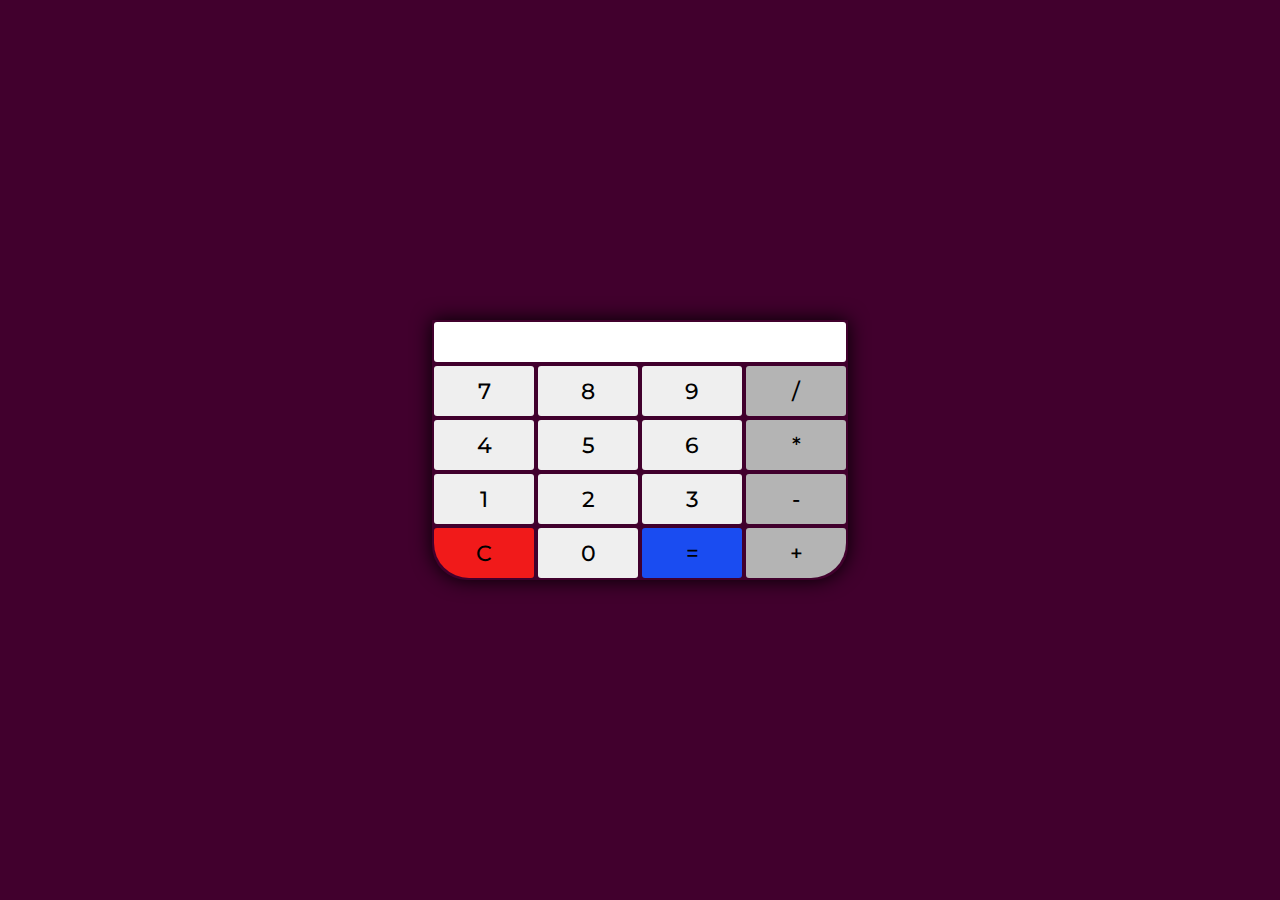
<file: semana08/Calculadora/index.html>
<!DOCTYPE html>
<html lang="en">

<head>
    <meta charset="UTF-8">
    <meta name="viewport" content="width=device-width, initial-scale=1.0">
    <script language="JavaScript" src="calculadora.js"></script>
    <link rel="stylesheet" href="estilo.css">
    <title>Document</title>
</head>

<body>
    <form action="" name="calc">
        <div id="calculadora">

            <input type="text" id="visor" name="visor">
            <div id="primeira">
                <input type="button" value="7" class="botao borda" onclick="botao(value)">
                <input type="button" value="8" class="botao borda" onclick="botao(value)">
                <input type="button" value="9" class="botao borda" onclick="botao(value)">
                <input type="button" value="/" class="botao borda" onclick="botao(value)">
            </div>
            <div id="segunda">
                <input type="button" value="4" class="botao borda" onclick="botao(value)">
                <input type="button" value="5" class="botao borda" onclick="botao(value)">
                <input type="button" value="6" class="botao borda" onclick="botao(value)">
                <input type="button" value="*" class="botao borda" onclick="botao(value)">
            </div>
            <div id="terceira">
                <input type="button" value="1" class="botao borda" onclick="botao(value)">
                <input type="button" value="2" class="botao borda" onclick="botao(value)">
                <input type="button" value="3" class="botao borda" onclick="botao(value)">
                <input type="button" value="-" class="botao borda" onclick="botao(value)">
            </div>
            <div id="quarta">
                <input type="button" value="C" class="botao borda" onclick="reseta()">
                <input type="button" value="0" class="botao borda" onclick="botao(value)">
                <input type="button" value="=" class="botao borda" onclick="calcula()">
                <input type="button" value="+" class="botao borda" onclick="botao(value)">
            </div>
        </div>
    </form>
</body>

</html>
</file>
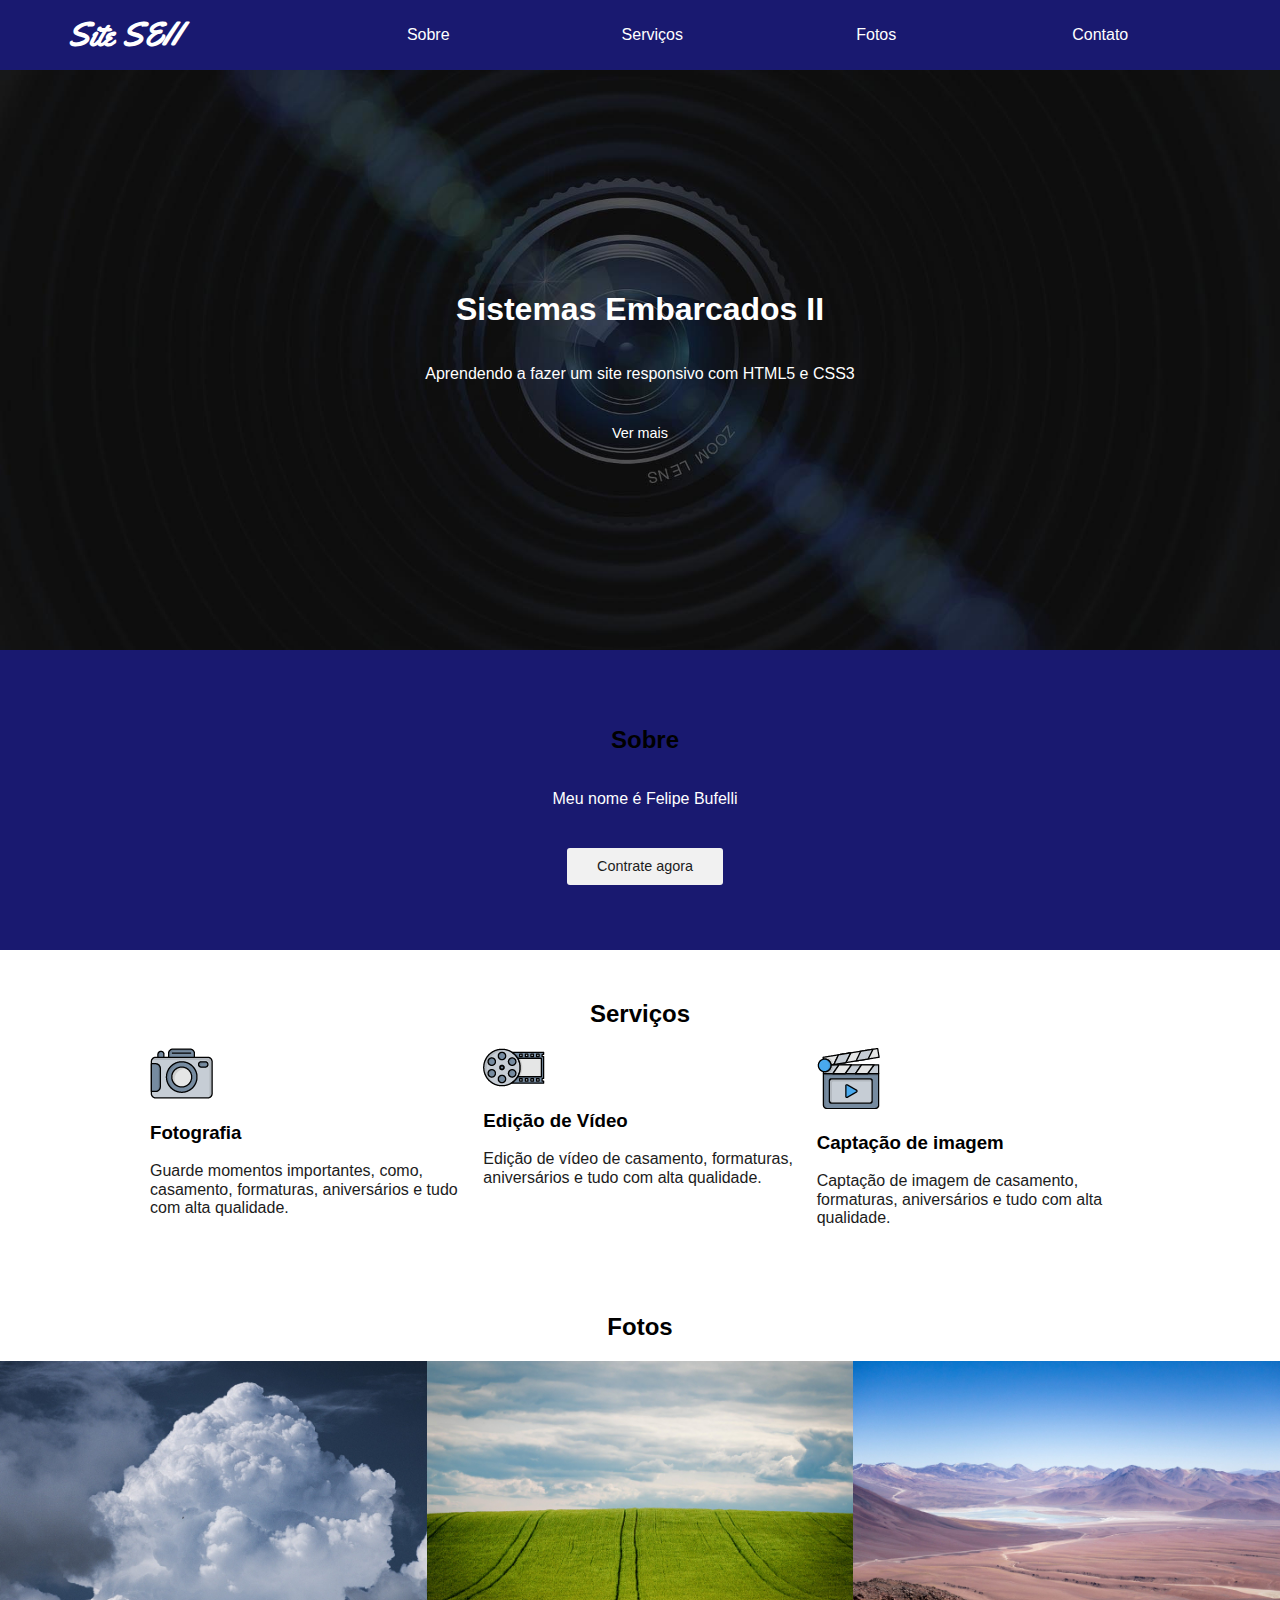
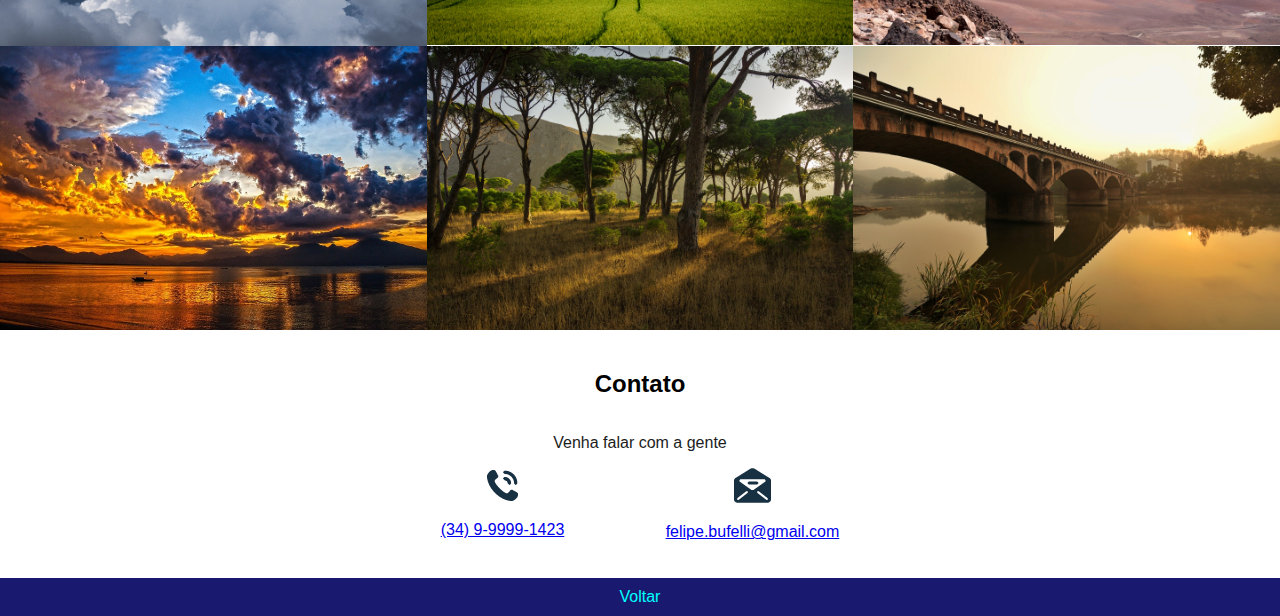
<file: semana08/website/index.html>
<!DOCTYPE html>
<html>
<head>
    <link rel="preconnect" href="https://fonts.googleapis.com">
    <link rel="preconnect" href="https://fonts.gstatic.com" crossorigin>
    <link href="https://fonts.googleapis.com/css2?family=Yellowtail&display=swap" rel="stylesheet">
    <link rel="stylesheet" type=""text/css" href="css/normalize.css">
    <link rel="stylesheet" type = "text/css" href="css/style.css"
</head>

<body>
        <nav>
            <a href="#">Site SEII</a>
            <ul>
                <li><a href="#sobre">Sobre</a></li>
                <li><a href="#serviços">Serviços</a></li>
                <li><a href="#fotos">Fotos</a></li>
                <li><a href="#contato">Contato</a></li>
            </ul>
        </nav>

        <header id="topo">
            <h1> Sistemas Embarcados II</h1>
            <p> Aprendendo a fazer um site responsivo com HTML5 e CSS3 </p>
            <a href="#serviços" class="botao">Ver mais</a>

        </header>

        <section id = "sobre">
            <h2>Sobre</h2>
            <p>
                Meu nome é Felipe Bufelli
            </p>
            <a href="#contato" class="botao">
                Contrate agora
            </a>
        </section>

        <section id = "serviços">
            <h2>Serviços</h2>

            <div>
                <img src="img/p1.png" alt="camera">
                <h3>Fotografia</h3>
                <p>Guarde momentos importantes, como, casamento, formaturas, aniversários e tudo com alta qualidade.</p>
            </div>

            <div>
                <img src="img/p2.png" alt="filme">
                <h3>Edição de Vídeo</h3>
                <p>Edição de vídeo de casamento, formaturas, aniversários e tudo com alta qualidade.</p>
            </div>

            <div>
                <img src="img/p3.png" alt="videoplayer">
                <h3>Captação de imagem</h3>
                <p>Captação de imagem de casamento, formaturas, aniversários e tudo com alta qualidade.</p>
            </div>

        </section>


        <section id="fotos">
            <h2>Fotos</h2>
            <img src = "img/ceu.jpg" alt = "ceu">
            <img src = "img/grama.jpg" alt = "grama">
            <img src = "img/montanha.jpg" alt = "montanha">
            <img src = "img/mar.jpg" alt = "mar">
            <img src = "img/arvores.jpg" alt = "arvores">
            <img src = "img/ponte.jpg" alt = "ponte">
        </section>

        <section id = "contato">
            <h2>Contato</h2>
            <p>Venha falar com a gente</p>

            <div>
                <img src="img/tel.png" alt = "telefone">
                <p><a href="tel: 3499999999">(34) 9-9999-1423</a></p>
            </div>

            <div>
                <img src="img/mail.png" alt = "email">
                <p><a href="mailto:felipe.bufelli@gmail.com">felipe.bufelli@gmail.com</a></p>
            </div>
        </section>

        <footer>
            <a href="#topo">Voltar</a>

        </footer>

    </body>
</html>
</file>
<file: semana08/Calculadora/estilo.css>
@import url('https://fonts.googleapis.com/css2?family=Montserrat:wght@500;600&display=swap');
* {
    padding: 0;
    margin: 0;
    outline: none;
    font-family: 'Montserrat', sans-serif;
    font-weight: 500;
    font-size: 22px;
}
body {
    display: flex;
    justify-content: center;
    align-items: center;
    height: 100vh;
    background: #41002d;
}
input {
    margin: 2px;
    border: none;
    border-radius: 3px;
}
input[type=text] {
    width: calc(100% - 4px);
    height: 40px;
}
input[type=button] {
    width: 100px;
    height: 50px;
    transition: ease 0.2s;
    cursor: pointer;
}
div#calculadora {
    box-shadow: 0 0 20px black;
}
div#calculadora div {
    display: flex;
}
div#calculadora div input:nth-child(4) {
    background: #b4b4b4;
}
div#quarta input:nth-child(1) {
    background: #f11a1a;
}
div#quarta input:nth-child(1), div#calculadora {
    border-bottom-left-radius: 35px;
}
div#quarta input:nth-child(3) {
    background: #1a4cf1;
}
div#quarta input:nth-child(4), div#calculadora {
    border-bottom-right-radius: 35px;
}
input[type=button]:hover {
    filter: brightness(50%);
}
input[type=button]:active {
    transform: scale(0.9);
}
</file>
<file: semana08/website/css/style.css>
body{
    font-family: Nunito, sans-serif;
    color: #1c1c1c;
}

h1, h2, h3{
    font-family: Asap, sans-serif;
    color: #000000;
}

.botao {

    color: #FFFFFF;
    text-decoration: none;
    padding: 10px 30px;
    background-color: 191970;
    font-size: .9em;
    border-radius: 3px;
}

nav {
    display: flex;
    flex-direction: column;
    align-items: center;
    background-color: #191970;
}

nav > a {
        text-decoration: none;
        color: #FFFFFF;
        font-weight: 800;
        font-size: 32px;
        font-family: Yellowtail, seris;
}

nav ul {
        display: flex;
        flex-direction: column;
        align-items: center;
        list-style: none;
        padding: 0;
        width: 100%
}

nav ul li {
    text-align: center;
    width: 100%;
}

nav ul li a{
    display: inline-block;
    padding: 10px 0;
    width: 100%;
    text-decoration: none;
    color: #FFFFFF;
}

header{
    display: flex;
    flex-direction: column;
    align-items: center;
    background-image: url("../img/camera.jpg");
    background-size: cover;
    background-repeat: no-repeat;
    background-position: center;
    color: #FFFFFF;
    text-align: center;
    padding: 20px;
}

header h1{
    color: #FFFFFF;
}

header p{
    margin-bottom: 2em;
}

#sobre {
    display: flex;
    flex-direction: column;
    align-items: center;
    text-align: center;
    padding: 10px 10px 20px 20px;
    background-color: #191970;
    color: #FFFFFF;
}

#sobre p{
    margin-bottom: 2.5em;
    max-width: 1000px;
    align-content: center;
}

#sobre .botao{
    background-color: #f1f1f1;
    color: #1c1c1c;
}

#serviços {
    display: flex;
    flex-direction: column;
    align-items: center;
    padding: 30px;
    margin-top: 30px;
}

#fotos{
    display: flex;
    flex-direction: column;
    align-items: center;
    padding-top: 20px;

}

#fotos h2{
    margin-bottom: 20px;
}

#fotos img{
    width: 100%;
}

#contato{
    display: flex;
    flex-direction: column;
    align-items: center;
    text-align: center;
    padding: 20px;
}

#contato h2{
    color: #000000;
}

footer {
    text-align: center;
    padding: 10px;
    background-color: #191970;
    color: #FFFFFF;
}

footer a {
    text-decoration: none;
    color: #00FFFF;
}

@media screen and (min-width: 768px){
    
    nav{
        flex-direction: row;
        justify-content: space-around;
    }

    nav ul{
        flex-direction: row;
        width: 70%;
    }

    header{
        height: 600px;
        height: 60vh;
        justify-content: center;
    }

    #sobre{
        height: 250px;
        height: 30vh;
        justify-content: center;
        min-height: 250px;
    }

    #serviços{
        flex-direction: row;
        flex-wrap: wrap;
        align-items: flex-start;
        max-width: 1000px;
        margin: 0 auto;
    }

    #serviços h2 {
        text-align: center;
        width: 100%;
    }

    #serviços div{
        flex-grow: 1;
        flex-basis: 150px;
        padding: 0 10px;
    }

    #fotos{
        flex-direction: row;
        flex-wrap: wrap;    
    }

    #fotos h2{
        width: 100%;
        text-align: center;
    }

    #fotos img{
        width: 33.3333333%;
    }

    #contato {
        flex-direction: row;
        flex-wrap: wrap;
        justify-content: space-around;
        max-width: 500px;
        margin: 0 auto;
    }

    #contato h2, #contato p{
        width: 100%;
    }

}
</file>
